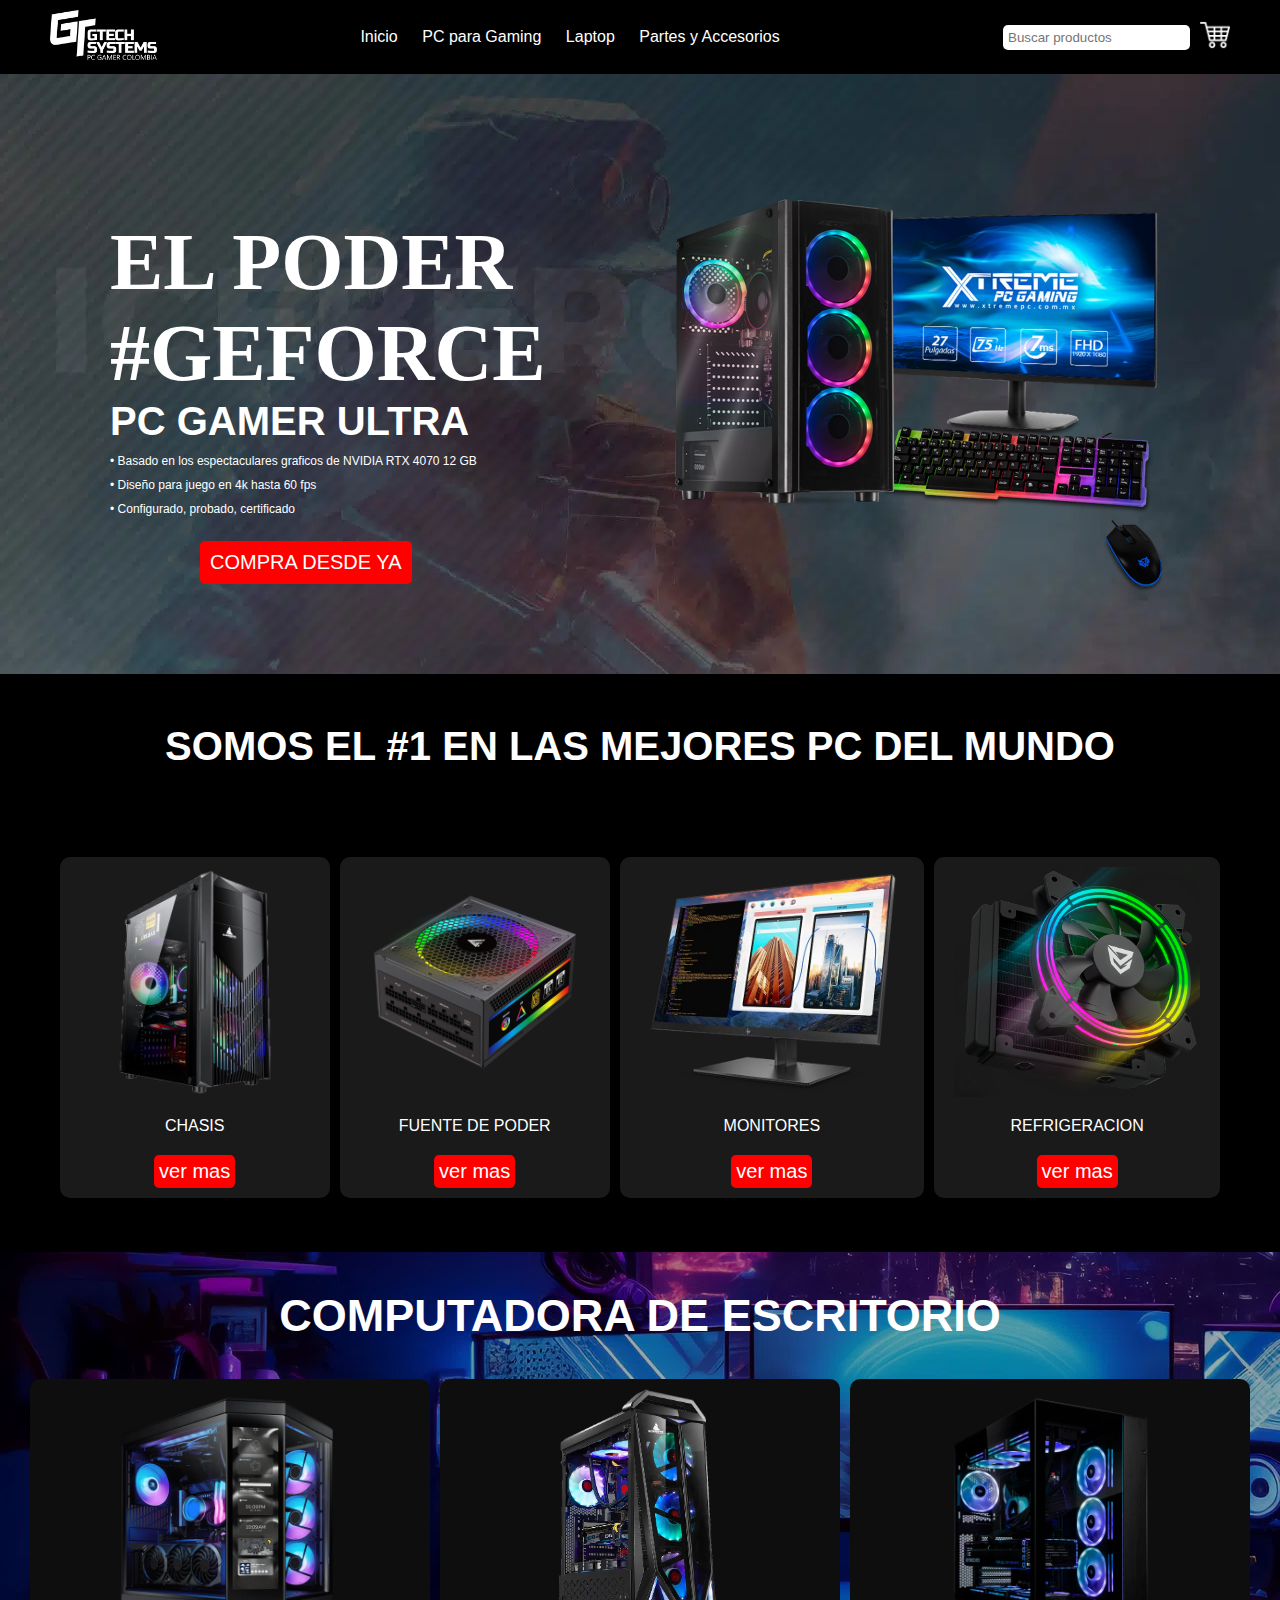
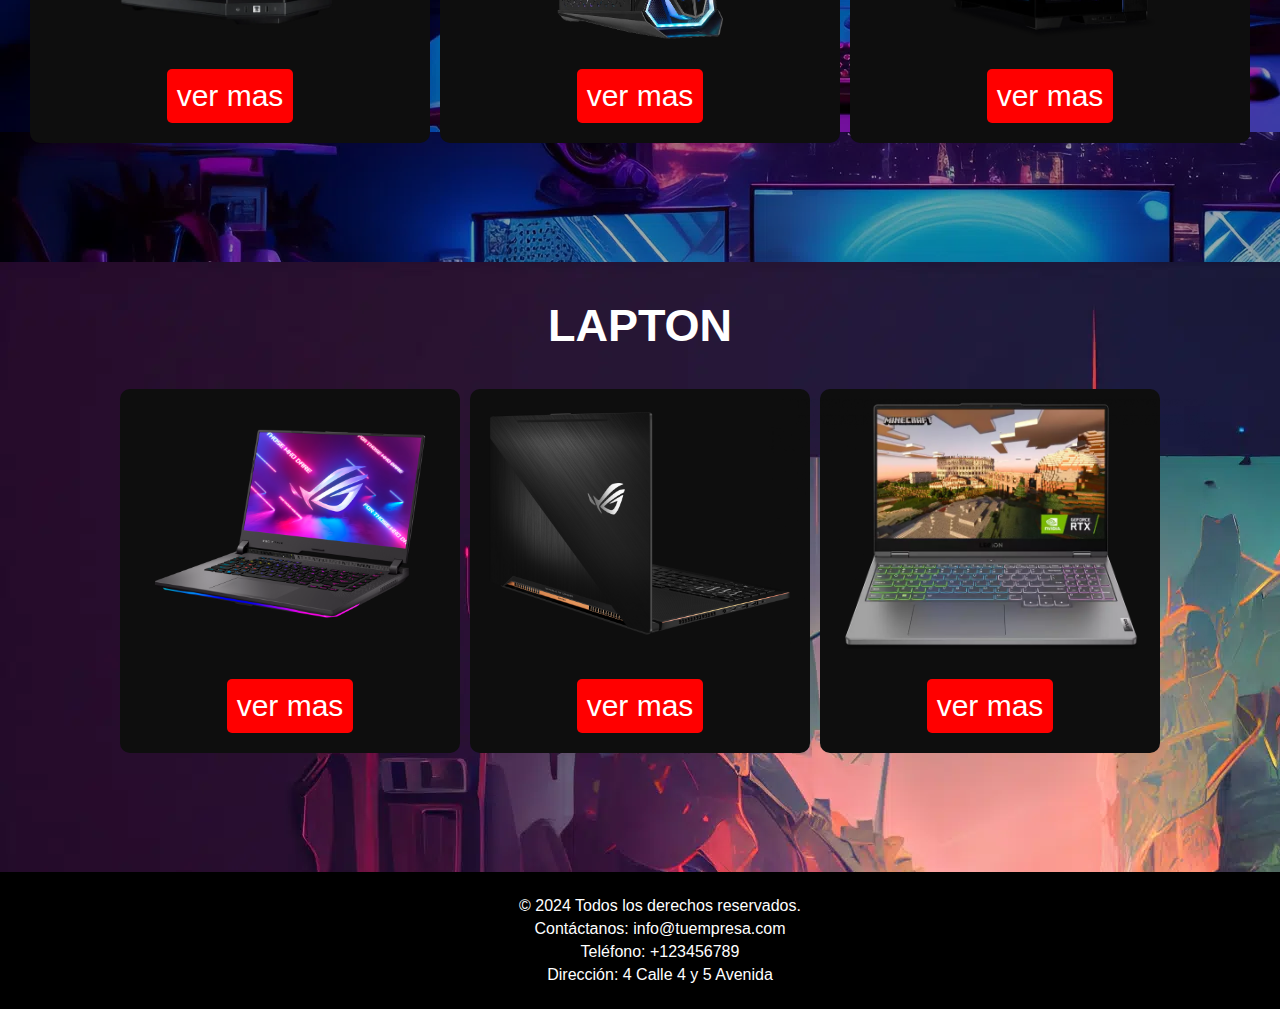
<file: index.html>
<!DOCTYPE html>
<html lang="es">

<head>
    <meta charset="UTF-8">
    <meta name="viewport" content="width=device-width, initial-scale=1.0">
    <title>Menú de Tienda</title>
    <link rel="stylesheet" href="styles.css">
</head>

<body>
    <header>
        <div class="logo">
            <img src="img/icono/Logo-GT-Blanco.png" alt="Logo de la tienda">
        </div>
        <nav>
            <ul>
                <li><a href="index.html">Inicio</a></li>
                <li><a href="escritorio.html">PC para Gaming</a></li>
                <li><a href="lapton.html">Laptop</a></li>
                <li><a href="partes.html">Partes y Accesorios</a></li>
            </ul>
        </nav>
        <div class="search-cart">
            <input type="text" placeholder="Buscar productos">
            <a href="cobranza.html"><img src="img/icono/carrito.png" alt="Carrito de compras"></a>
        </div>
    </header>


    <div class="header_pricipal">
        <div class="coluna">
            <h1>
                EL PODER <br>
                #GEFORCE
            </h1>

            <h2>PC GAMER ULTRA</h2>
            <ul>
                <li>• Basado en los espectaculares graficos de NVIDIA RTX 4070 12 GB</li>
                <li>• Diseño para juego en 4k hasta 60 fps</li>
                <li>• Configurado, probado, certificado</li>
            </ul>
            <button>COMPRA DESDE YA</button>
        </div>

        <div class="coluna1">
            <img src="img/variedad/fondo_pc.png" alt="">
        </div>
    </div>

    <!--====================================================================-->

    <div class="catalogo">

        <div class="catalogo-titulo">
            <h2>SOMOS EL #1 EN LAS MEJORES PC DEL MUNDO</h2>
        </div>

        <div class="catalogo_2">

            <div class="img-catalogo">
                <img src="img/variedad/CHASIS-catalogo.webp" alt="">
                <span>CHASIS</span>
                <a href="partes.html">ver mas</a>
            </div>

            <div class="img-catalogo">
                <img src="img/variedad/FUENTE DE PODER-CATALOGO.png" alt="">
                <span>FUENTE DE PODER</span>
                <a href="partes.html">ver mas</a>
            </div>

            <div class="img-catalogo">
                <img src="img/variedad/MONITORES-CATALOGO.avif" alt="">
                <span>MONITORES</span>
                <a href="partes.html">ver mas</a>
            </div>

            <div class="img-catalogo">
                <img src="img/variedad/REFRIGERACION-CATALOGO.webp" alt="">
                <span>REFRIGERACION</span>
                <a href="partes.html">ver mas</a>
            </div>

        </div>

    </div>

    <!--====================================================================-->

    <div class="catalogo-pc">

        <div class="catalogo-titulo-pc">
            <h2><b>COMPUTADORA DE ESCRITORIO</b></h2>
        </div>

        <div class="catalogo-pc2">
            <div class="img-catalogo-pc">
                <img src="img/catalogo pc/1.webp" alt="">
                <a href="#">ver mas</a>
            </div>

            <div class="img-catalogo-pc">
                <img src="img/catalogo pc/2.webp" alt="">
                <a href="#">ver mas</a>
            </div>

            <div class="img-catalogo-pc">
                <img src="img/catalogo pc/3.webp" alt="">
                <a href="#">ver mas</a>
            </div>

        </div>

    </div>

    <!--====================================================================-->

    <div class="catalogo-pc-3">

        <div class="catalogo-titulo-pc3">
            <h2><b>LAPTON</b></h2>
        </div>

        <div class="catalogo-pc3">

            <div class="img-catalogo-pc3">
                <img src="img/catalogo pc/4.png" alt="">
                <a href="#">ver mas</a>
            </div>

            <div class="img-catalogo-pc3">
                <img src="img/catalogo pc/5.png" alt="">
                <a href="#">ver mas</a>
            </div>

            <div class="img-catalogo-pc3">
                <img src="img/catalogo pc/6.webp" alt="">
                <a href="#">ver mas</a>
            </div>

        </div>

    </div>

    <footer class="footer">
        <p>© 2024 Todos los derechos reservados.</p>
        <p>Contáctanos: <a href="mailto:info@tuempresa.com">info@tuempresa.com</a></p>
        <p>Teléfono: +123456789</p>
        <p>Dirección: 4 Calle 4 y 5 Avenida</p>
    </footer>
</body>

</html>
</file>
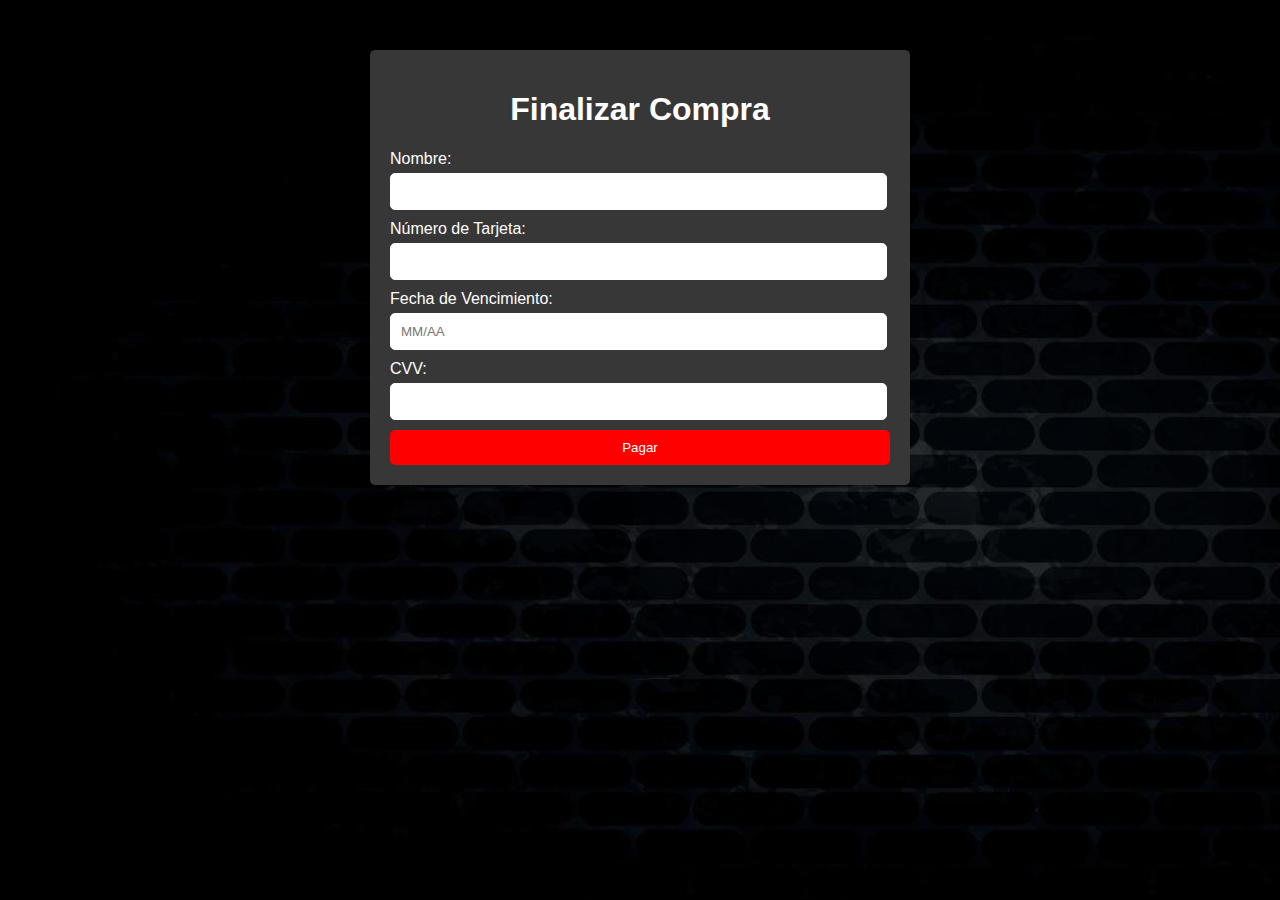
<file: cobranza.html>
<!DOCTYPE html>
<html lang="es">

<head>
    <meta charset="UTF-8">
    <meta name="viewport" content="width=device-width, initial-scale=1.0">
    <title>Página de Cobranza</title>
    <link rel="stylesheet" href="cobranza.css">
</head>

<body>
    <div class="container">
        <h1>Finalizar Compra</h1>
        <form id="payment-form" action="#" method="POST">
            <label for="nombre">Nombre:</label>
            <input type="text" id="nombre" name="nombre" required><br>
            <label for="tarjeta">Número de Tarjeta:</label>
            <input type="text" id="tarjeta" name="tarjeta" required><br>
            <label for="vencimiento">Fecha de Vencimiento:</label>
            <input type="text" id="vencimiento" name="vencimiento" placeholder="MM/AA" required><br>
            <label for="cvv">CVV:</label>
            <input type="text" id="cvv" name="cvv" maxlength="3" required><br>
            <button type="submit">Pagar</button>
        </form>
        <div id="mensaje-exitoso" style="display: none;">
            <p>¡Compra exitosa!</p>
        </div>
    </div>

    <script>
        document.getElementById('payment-form').addEventListener('submit', function (event) {
            event.preventDefault(); // Evitar que se envíe el formulario
            // Aquí puedes agregar la lógica para procesar el pago, por ejemplo, enviar datos a un servidor
            // En este ejemplo, simplemente mostraremos el mensaje de compra exitosa
            document.getElementById('payment-form').style.display = 'none'; // Ocultar el formulario de pago
            document.getElementById('mensaje-exitoso').style.display = 'block'; // Mostrar el mensaje de compra exitosa
        });
    </script>
</body>

</html>
</file>
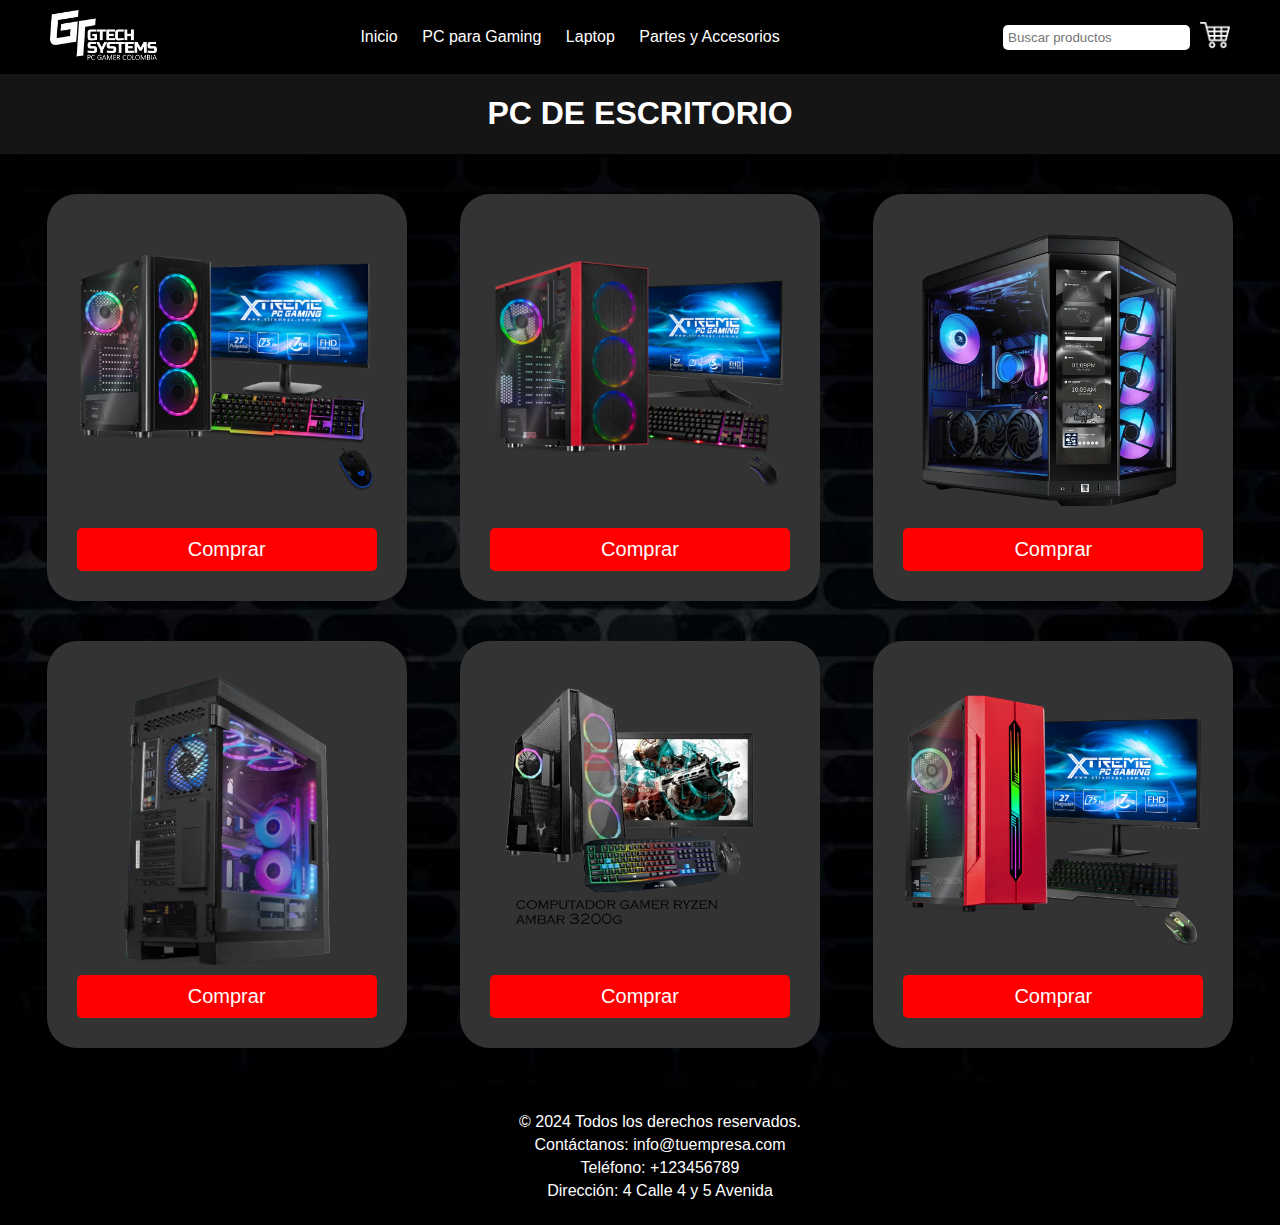
<file: escritorio.html>
<!DOCTYPE html>
<html lang="en">

<head>
    <meta charset="UTF-8">
    <meta name="viewport" content="width=device-width, initial-scale=1.0">
    <title>Document</title>
    <link rel="stylesheet" href="escritorio.css">
</head>

<body>
    <header>
        <div class="logo">
            <img src="img/icono/Logo-GT-Blanco.png" alt="Logo de la tienda">
        </div>
        <nav>
            <ul>
                <li><a href="index.html">Inicio</a></li>
                <li><a href="escritorio.html">PC para Gaming</a></li>
                <li><a href="lapton.html">Laptop</a></li>
                <li><a href="partes.html">Partes y Accesorios</a></li>
            </ul>
        </nav>
        <div class="search-cart">
            <input type="text" placeholder="Buscar productos">
            <a href="cobranza.html"><img src="img/icono/carrito.png" alt="Carrito de compras"></a>
        </div>
    </header>


    <div class="titulo">
        <h1>PC DE ESCRITORIO</h1>
    </div>
    <div class="container">

        <!--Repite este bloque de código para cada elemento -->

        <section class="pc-item">
            <div class="pc-image">
                <img src="img/laptop/1.webp" alt="">
                <a href="cobranza.html">Comprar</a>
            </div>
        </section>

        <section class="pc-item">
            <div class="pc-image">
                <img src="img/laptop/2.webp" alt="">
                <a href="cobranza.html">Comprar</a>
            </div>
        </section>

        <section class="pc-item">
            <div class="pc-image">
                <img src="img/laptop/3.webp" alt="">
                <a href="cobranza.html">Comprar</a>
            </div>
        </section>

        <section class="pc-item">
            <div class="pc-image">
                <img src="img/laptop/4.webp" alt="">
                <a href="cobranza.html">Comprar</a>
            </div>
        </section>

        <section class="pc-item">
            <div class="pc-image">
                <img src="img/laptop/5.webp" alt="">
                <a href="cobranza.html">Comprar</a>
            </div>
        </section>

        <section class="pc-item">
            <div class="pc-image">
                <img src="img/laptop/6.webp" alt="">
                <a href="cobranza.html">Comprar</a>
            </div>
        </section>


    </div>


    <footer class="footer">
        <p>© 2024 Todos los derechos reservados.</p>
        <p>Contáctanos: <a href="mailto:info@tuempresa.com">info@tuempresa.com</a></p>
        <p>Teléfono: +123456789</p>
        <p>Dirección: 4 Calle 4 y 5 Avenida</p>
    </footer>
</body>

</html>
</file>
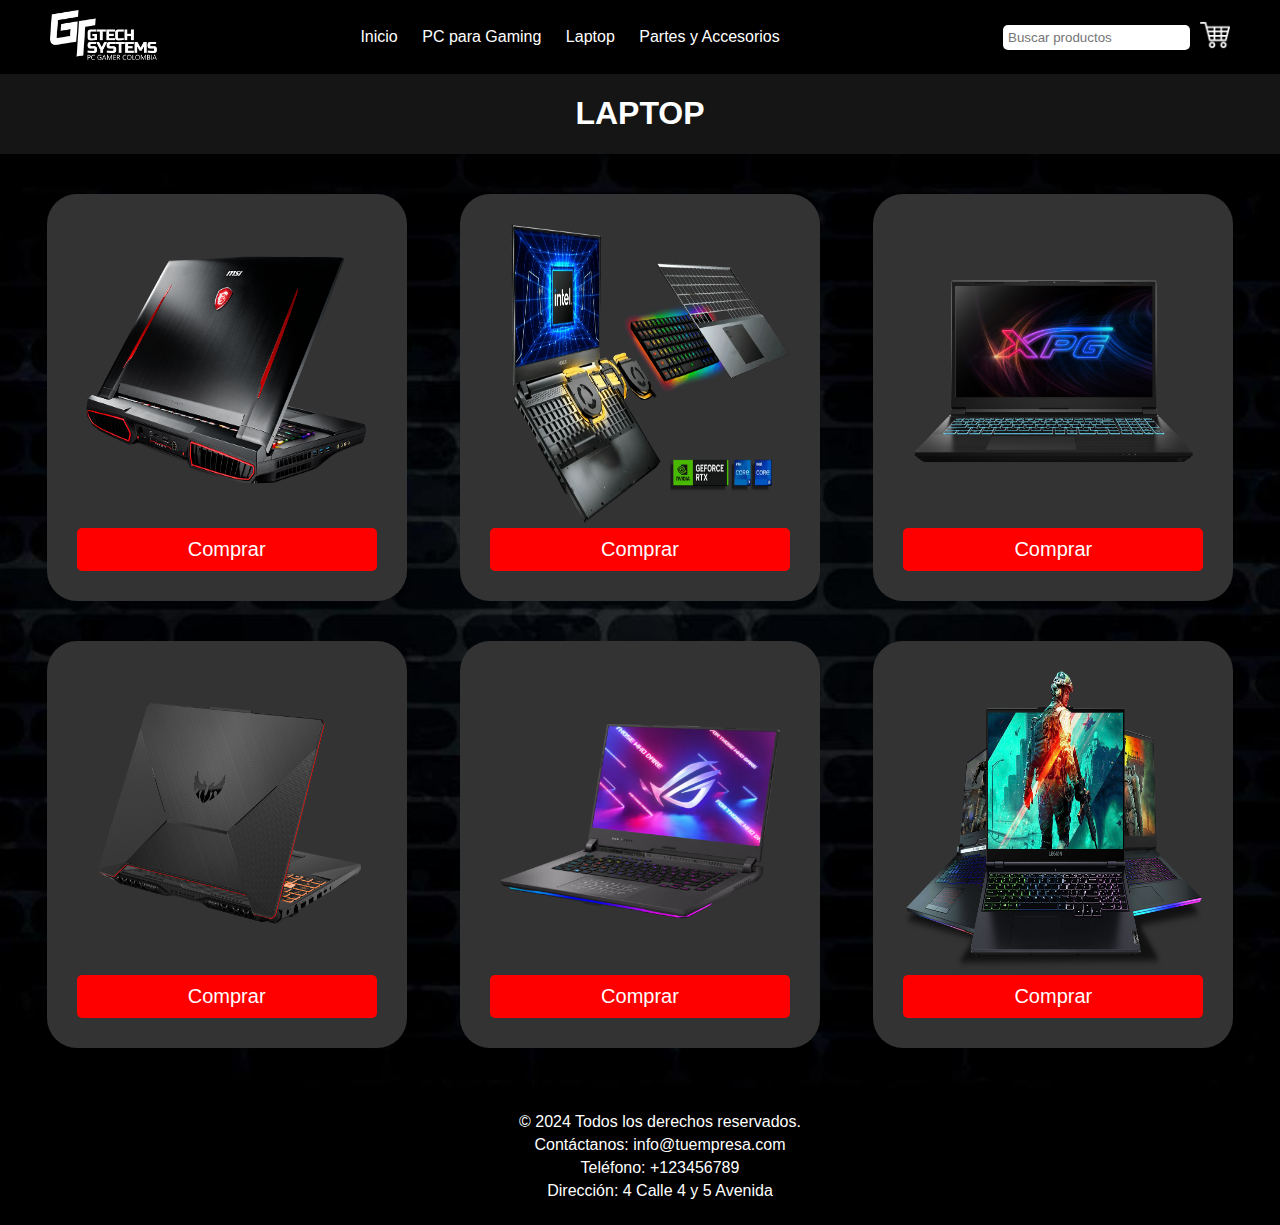
<file: lapton.html>
<!DOCTYPE html>
<html lang="en">

<head>
    <meta charset="UTF-8">
    <meta name="viewport" content="width=device-width, initial-scale=1.0">
    <title>Document</title>
    <link rel="stylesheet" href="laptop.css">
</head>

<body>
    <header>
        <div class="logo">
            <img src="img/icono/Logo-GT-Blanco.png" alt="Logo de la tienda">
        </div>
        <nav>
            <ul>
                <li><a href="index.html">Inicio</a></li>
                <li><a href="escritorio.html">PC para Gaming</a></li>
                <li><a href="lapton.html">Laptop</a></li>
                <li><a href="partes.html">Partes y Accesorios</a></li>
            </ul>
        </nav>
        <div class="search-cart">
            <input type="text" placeholder="Buscar productos">
            <a href="cobranza.html"><img src="img/icono/carrito.png" alt="Carrito de compras"></a>
        </div>
    </header>


    <div class="titulo">
        <h1>LAPTOP</h1>
    </div>
    <div class="container">

        <!--Repite este bloque de código para cada elemento -->

        <section class="pc-item">
            <div class="pc-image">
                <img src="img/laptop/7.png" alt="">
                <a href="cobranza.html">Comprar</a>
            </div>
        </section>

        <section class="pc-item">
            <div class="pc-image">
                <img src="img/laptop/8.webp" alt="">
                <a href="cobranza.html">Comprar</a>
            </div>
        </section>

        <section class="pc-item">
            <div class="pc-image">
                <img src="img/laptop/9.png" alt="">
                <a href="cobranza.html">Comprar</a>
            </div>
        </section>

        <section class="pc-item">
            <div class="pc-image">
                <img src="img/laptop/10.png" alt="">
                <a href="cobranza.html">Comprar</a>
            </div>
        </section>

        <section class="pc-item">
            <div class="pc-image">
                <img src="img/laptop/11.webp" alt="">
                <a href="cobranza.html">Comprar</a>
            </div>
        </section>

        <section class="pc-item">
            <div class="pc-image">
                <img src="img/laptop/12.png" alt="">
                <a href="cobranza.html">Comprar</a>
            </div>
        </section>


    </div>


    <footer class="footer">
        <p>© 2024 Todos los derechos reservados.</p>
        <p>Contáctanos: <a href="mailto:info@tuempresa.com">info@tuempresa.com</a></p>
        <p>Teléfono: +123456789</p>
        <p>Dirección: 4 Calle 4 y 5 Avenida</p>
    </footer>
</body>

</html>
</file>
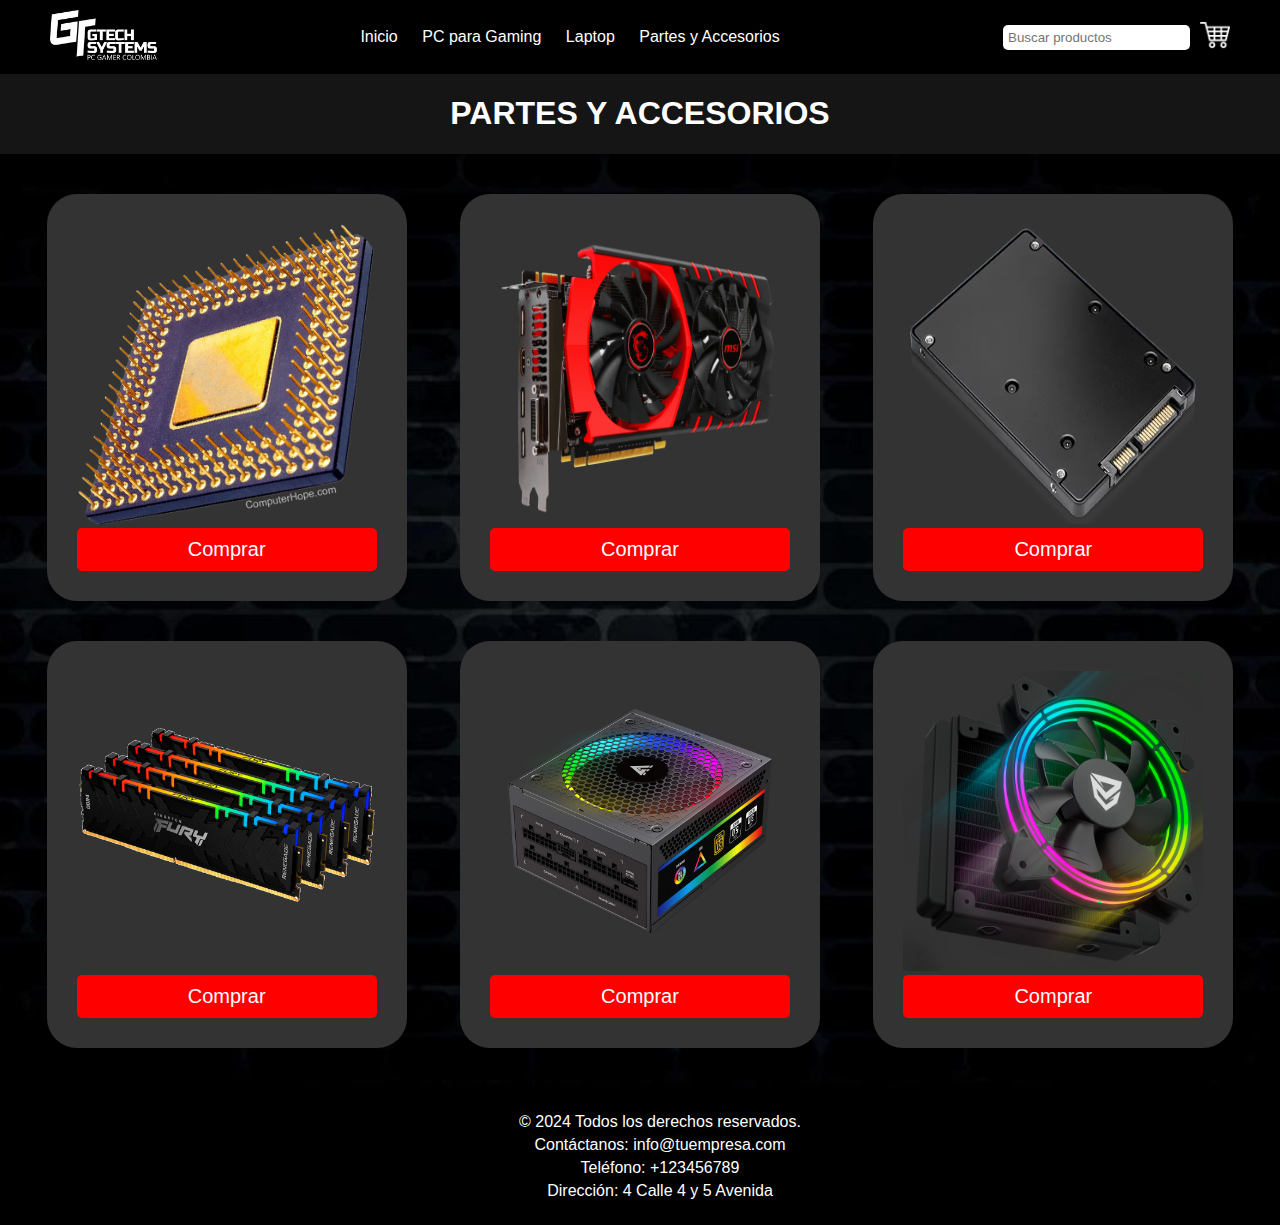
<file: partes.html>
<!DOCTYPE html>
<html lang="en">

<head>
    <meta charset="UTF-8">
    <meta name="viewport" content="width=device-width, initial-scale=1.0">
    <title>Document</title>
    <link rel="stylesheet" href="partes.css">
</head>

<body>
    <header>
        <div class="logo">
            <img src="img/icono/Logo-GT-Blanco.png" alt="Logo de la tienda">
        </div>
        <nav>
            <ul>
                <li><a href="index.html">Inicio</a></li>
                <li><a href="escritorio.html">PC para Gaming</a></li>
                <li><a href="lapton.html">Laptop</a></li>
                <li><a href="partes.html">Partes y Accesorios</a></li>
            </ul>
        </nav>
        <div class="search-cart">
            <input type="text" placeholder="Buscar productos">
            <a href="cobranza.html"><img src="img/icono/carrito.png" alt="Carrito de compras"></a>
        </div>
    </header>


    <div class="titulo">
        <h1>PARTES Y ACCESORIOS</h1>
    </div>
    <div class="container">

        <!--Repite este bloque de código para cada elemento -->

        <section class="pc-item">
            <div class="pc-image">
                <img src="img/partes/1.webp" alt="">
                <a href="cobranza.html">Comprar</a>
            </div>
        </section>

        <section class="pc-item">
            <div class="pc-image">
                <img src="img/partes/2.webp" alt="">
                <a href="cobranza.html">Comprar</a>
            </div>
        </section>

        <section class="pc-item">
            <div class="pc-image">
                <img src="img/partes/3.avif" alt="">
                <a href="cobranza.html">Comprar</a>
            </div>
        </section>

        <section class="pc-item">
            <div class="pc-image">
                <img src="img/partes/4.png" alt="">
                <a href="cobranza.html">Comprar</a>
            </div>
        </section>

        <section class="pc-item">
            <div class="pc-image">
                <img src="img/partes/5.png" alt="">
                <a href="cobranza.html">Comprar</a>
            </div>
        </section>

        <section class="pc-item">
            <div class="pc-image">
                <img src="img/partes/6.webp" alt="">
                <a href="cobranza.html">Comprar</a>
            </div>
        </section>


    </div>


    <footer class="footer">
        <p>© 2024 Todos los derechos reservados.</p>
        <p>Contáctanos: <a href="mailto:info@tuempresa.com">info@tuempresa.com</a></p>
        <p>Teléfono: +123456789</p>
        <p>Dirección: 4 Calle 4 y 5 Avenida</p>
    </footer>
</body>

</html>
</file>
<file: styles.css>
body {
    font-family: Arial, sans-serif;
    margin: 0;
    padding: 0;
}

header {
    background-color: #000000;
    color: #fff;
    padding: 10px 50px;
    display: flex;
    align-items: center;
    justify-content: space-between;
}

.logo img {
    height: 50px;
    /* Ajustar el tamaño del logo según sea necesario */
}

nav ul {
    list-style-type: none;
    margin: 0;
    padding: 0;
}

nav ul li {
    display: inline;
    margin-right: 20px;
}

nav ul li a {
    color: #fff;
    text-decoration: none;
}

.search-cart {
    display: flex;
    align-items: center;
}

.search-cart input[type="text"] {
    padding: 5px;
    border-radius: 5px;
    border: none;
}

.search-cart a img {
    height: 30px;
    /* Ajustar el tamaño del icono del carrito según sea necesario */
    margin-left: 10px;
}

/* --------------------------------------------------------------------------------------*/

.img-catalogo:hover {
    box-shadow: 0 0 30px rgba(255, 0, 0, 0.5);
    transform: scale(1.1);
}

.header_pricipal {
    background-image: url(img/fondo/fondo_principal.jpg);
    height: 600px;
    color: white;
    display: flex;
    justify-content: space-between;
    /* Para que los divs de columna estén separados */
    align-items: center;
    /* Para centrar verticalmente el contenido */
}

.coluna1 img {
    margin-top: 50px;
    height: 500px;
    width: auto;
}

.coluna1 {
    margin-right: 110px;
}

.coluna {
    margin-left: 110px;

}

.coluna h1 {
    font-size: 80px;
    font-family: cambria;
    margin-bottom: 0px;
}

.coluna h2 {
    font-size: 40px;
    margin-top: 0px;
    margin-bottom: 5px;
}

.coluna {
    text-align: left;
}

.coluna ul {
    margin: 0;
    padding: 0;
    list-style: none;
}

.coluna ul li {
    font-size: 12px;
    padding: 5px 0px;
}

.coluna button {
    background-color: rgb(255, 0, 0);
    border: 0px;
    border-radius: 5px;
    font-size: 20px;
    font-family: Arial;
    color: #fff;
    padding: 10px;
}

.coluna button {
    margin-top: 20px;
    margin-left: 90px;
}

/*===============================================================================*/


.catalogo {
    background-color: #000000;
    color: #ffffff;
}

.catalogo-titulo {
    display: flex;
    justify-content: center;
}

.catalogo-titulo h2 {
    margin-top: 50px;
    font-size: 40px;
}

.catalogo_2 {
    height: 450px;
    background-color: #000000;
    display: flex;
    justify-content: center;
    align-items: center;
}

.img-catalogo img {
    width: auto;
    height: 230px;
    margin: 10px 0px;
}

.img-catalogo {
    margin: 0px 5px;
    padding: 0px 20px;
    display: flex;
    flex-direction: column;
    justify-content: center;
    align-items: center;
}

.img-catalogo {
    border-radius: 10px;
    background-color: #1a1a1a;
}

.img-catalogo span {
    color: white;
    margin: 10px;
}

.img-catalogo a {
    margin: 10px;
    background-color: red;
    border-radius: 5px;
    padding: 5px;
    color: white;
    text-decoration: none;
    font-size: 20px;
}



/*-----------------------------------------------------------------------------*/

.catalogo-pc {
    background-image: url(img/fondo/fondo-secundario.png);
    background-color: #000000;
    height: 610px;
}

.catalogo-titulo-pc {
    font-size: 30px;
    display: flex;
    justify-content: center;
    color: #ffffff;
}

.catalogo-pc2 {
    margin: 0px 5px;
    padding: 0px 20px;
    display: flex;
    justify-content: center;
    align-items: center;
}

.img-catalogo-pc img {
    width: auto;
    height: 250px;
    margin: 10px 0px;

}

.img-catalogo-pc {
    margin: 0px 5px;
    padding: 0px 20px;
    display: flex;
    flex-direction: column;
    justify-content: center;
    align-items: center;
    border-radius: 10px;
    background-color: #0e0e0e;
}

.img-catalogo-pc {
    width: 400px;
}

.img-catalogo-pc a {
    margin: 20px;
    background-color: red;
    border-radius: 5px;
    padding: 10px;
    color: white;
    text-decoration: none;
    font-size: 30px;
}

/* ================================================================*/

.catalogo-pc-3 {
    background-image: url(img/fondo/fondo-terceario.jpg);
    background-color: #000000;
    height: 610px;
}

.catalogo-titulo-pc3 {
    font-size: 30px;
    display: flex;
    justify-content: center;
    color: #ffffff;
}

.catalogo-pc3 {
    margin: 0px 5px;
    padding: 0px 20px;
    display: flex;
    justify-content: center;
    align-items: center;
}

.img-catalogo-pc3 img {
    width: auto;
    height: 250px;
    margin: 10px 0px;

}

.img-catalogo-pc3 {
    margin: 0px 5px;
    padding: 0px 20px;
    display: flex;
    flex-direction: column;
    justify-content: center;
    align-items: center;
    border-radius: 10px;
    background-color: #0e0e0e;
}

.img-catalogo-pc3 {
    width: 300px;
}

.img-catalogo-pc3 a {
    margin: 20px;
    background-color: red;
    border-radius: 5px;
    padding: 10px;
    color: white;
    text-decoration: none;
    font-size: 30px;
}

.footer {
    background-color: #000;
    color: #fff;
    padding: 20px;
    text-align: center;

    bottom: 0;
    width: 100%;
}

.footer p {
    margin: 5px 0;
}

.footer a {
    color: #fff;
    text-decoration: none;
}

.footer a:hover {
    text-decoration: underline;
}
</file>
<file: cobranza.css>
body {
    font-family: Arial, sans-serif;
    background-color: #f2f2f2;
    margin: 0;
    padding: 0;
    background-image: url(img/fondo/fondo-body.jpg);
}

.container {
    max-width: 500px;
    margin: 50px auto;
    background-color: #373737;
    padding: 20px;
    border-radius: 5px;
    box-shadow: 0 0 10px rgba(0, 0, 0, 0.1);
    opacity: 1;
}

h1 {
    text-align: center;
    color: #fff;
}

p{
    color: #fff;
    display: flex;
    justify-content: center;
}

form {
    margin-top: 20px;
    color: #fff;
}

label {
    display: block;
    margin-bottom: 5px;
}

input[type="text"] {
    width: 95%;
    padding: 10px;
    margin-bottom: 10px;
    border: 1px solid #ffffff;
    border-radius: 5px;
}

button {
    width: 100%;
    padding: 10px;
    background-color: #ff0000;
    color: #fff;
    border: none;
    border-radius: 5px;
    cursor: pointer;
    transition: background-color 0.3s;
}

button:hover {
    background-color: #0056b3;
}
</file>
<file: escritorio.css>
body {
    font-family: Arial, sans-serif;
    margin: 0;
    padding: 0;

    background-image: url('img/fondo/fondo-body.jpg');
    background-size: cover;
    background-position: center;
    background-repeat: no-repeat;
}

header {
    background-color: #000000;
    color: #fff;
    padding: 10px 50px;
    display: flex;
    align-items: center;
    justify-content: space-between;
}

.logo img {
    height: 50px;
}

nav ul {
    list-style-type: none;
    margin: 0;
    padding: 0;
}

nav ul li {
    display: inline;
    margin-right: 20px;
}

nav ul li a {
    color: #fff;
    text-decoration: none;
}

.search-cart {
    display: flex;
    align-items: center;
}

.search-cart input[type="text"] {
    padding: 5px;
    border-radius: 5px;
    border: none;
}

.search-cart a img {
    height: 30px;
    /* Ajustar el tamaño del icono del carrito según sea necesario */
    margin-left: 10px;
}

nav ul li a:hover {
    color: rgb(0, 0, 0);
    background-color: red;
    padding: 10px;
    border-radius: 5px;
}

/*===================================================================*/

.titulo {
    display: flex;
    justify-content: center;
    color: #fff;
    background-color: #151515;
}

.container {
    display: flex;
    flex-wrap: wrap;
    justify-content: space-around;
    padding: 20px;
    box-sizing: border-box;
}

.pc-image img {
    width: 300px;
    height: 300px;
}

.pc-item {
    background-color: #333;
    padding: 30px;
    color: #fff;
    border-radius: 30px;
    margin: 20px 0px;
}

.pc-item:hover {
    box-shadow: 0 0 30px rgba(255, 0, 0, 0.5);
    transform: scale(1.1);
}

.pc-image a:hover{
    box-shadow: 0 0 5px rgb(0, 0, 0);
}

.pc-image h2 {
    display: flex;
    justify-content: center;
}

.pc-image a {
    display: flex;
    justify-content: center;
}

.pc-image a {
    background-color: red;
    border-radius: 5px;
    padding: 10px;
    font-size: 20px;
    text-decoration: none;
    color: #fff;
}

/*===========================================================*/

footer {
    background-color: #333;
    color: #fff;
    text-align: center;
    padding: 10px 0;
}


.footer {
    background-color: #000;
    color: #fff;
    padding: 20px;
    text-align: center;

    bottom: 0;
    width: 100%;
}

.footer p {
    margin: 5px 0;
}

.footer a {
    color: #fff;
    text-decoration: none;
}

.footer a:hover {
    text-decoration: underline;
}
</file>
<file: laptop.css>
body {
    font-family: Arial, sans-serif;
    margin: 0;
    padding: 0;

    background-image: url('img/fondo/fondo-body.jpg');
    background-size: cover;
    background-position: center;
    background-repeat: no-repeat;
}

header {
    background-color: #000000;
    color: #fff;
    padding: 10px 50px;
    display: flex;
    align-items: center;
    justify-content: space-between;
}

.logo img {
    height: 50px;
}

nav ul {
    list-style-type: none;
    margin: 0;
    padding: 0;
}

nav ul li {
    display: inline;
    margin-right: 20px;
}

nav ul li a {
    color: #fff;
    text-decoration: none;
}

.search-cart {
    display: flex;
    align-items: center;
}

.search-cart input[type="text"] {
    padding: 5px;
    border-radius: 5px;
    border: none;
}

.search-cart a img {
    height: 30px;
    /* Ajustar el tamaño del icono del carrito según sea necesario */
    margin-left: 10px;
}

nav ul li a:hover {
    color: rgb(0, 0, 0);
    background-color: red;
    padding: 10px;
    border-radius: 5px;
}

/*===================================================================*/

.titulo {
    display: flex;
    justify-content: center;
    color: #fff;
    background-color: #151515;
}

.container {
    display: flex;
    flex-wrap: wrap;
    justify-content: space-around;
    padding: 20px;
    box-sizing: border-box;
}

.pc-image img {
    width: 300px;
    height: 300px;
}

.pc-item {
    background-color: #333;
    padding: 30px;
    color: #fff;
    border-radius: 30px;
    margin: 20px 0px;
}

.pc-item:hover {
    box-shadow: 0 0 30px rgba(255, 0, 0, 0.5);
    transform: scale(1.1);
}

.pc-image a:hover{
    box-shadow: 0 0 5px rgb(0, 0, 0);
}

.pc-image h2 {
    display: flex;
    justify-content: center;
}

.pc-image a {
    display: flex;
    justify-content: center;
}

.pc-image a {
    background-color: red;
    border-radius: 5px;
    padding: 10px;
    font-size: 20px;
    text-decoration: none;
    color: #fff;
}

/*===========================================================*/

footer {
    background-color: #333;
    color: #fff;
    text-align: center;
    padding: 10px 0;
}


.footer {
    background-color: #000;
    color: #fff;
    padding: 20px;
    text-align: center;

    bottom: 0;
    width: 100%;
}

.footer p {
    margin: 5px 0;
}

.footer a {
    color: #fff;
    text-decoration: none;
}

.footer a:hover {
    text-decoration: underline;
}
</file>
<file: partes.css>
body {
    font-family: Arial, sans-serif;
    margin: 0;
    padding: 0;

    background-image: url('img/fondo/fondo-body.jpg');
    background-size: cover;
    background-position: center;
    background-repeat: no-repeat;
}

header {
    background-color: #000000;
    color: #fff;
    padding: 10px 50px;
    display: flex;
    align-items: center;
    justify-content: space-between;
}

.logo img {
    height: 50px;
}

nav ul {
    list-style-type: none;
    margin: 0;
    padding: 0;
}

nav ul li {
    display: inline;
    margin-right: 20px;
}

nav ul li a {
    color: #fff;
    text-decoration: none;
}

.search-cart {
    display: flex;
    align-items: center;
}

.search-cart input[type="text"] {
    padding: 5px;
    border-radius: 5px;
    border: none;
}

.search-cart a img {
    height: 30px;
    /* Ajustar el tamaño del icono del carrito según sea necesario */
    margin-left: 10px;
}

nav ul li a:hover {
    color: rgb(0, 0, 0);
    background-color: red;
    padding: 10px;
    border-radius: 5px;
}

/*===================================================================*/

.titulo {
    display: flex;
    justify-content: center;
    color: #fff;
    background-color: #151515;
}

.container {
    display: flex;
    flex-wrap: wrap;
    justify-content: space-around;
    padding: 20px;
    box-sizing: border-box;
}

.pc-image img {
    width: 300px;
    height: 300px;
}

.pc-item {
    background-color: #333;
    padding: 30px;
    color: #fff;
    border-radius: 30px;
    margin: 20px 0px;
}

.pc-item:hover {
    box-shadow: 0 0 30px rgba(255, 0, 0, 0.5);
    transform: scale(1.1);
}

.pc-image a:hover{
    box-shadow: 0 0 5px rgb(0, 0, 0);
}

.pc-image h2 {
    display: flex;
    justify-content: center;
}

.pc-image a {
    display: flex;
    justify-content: center;
}

.pc-image a {
    background-color: red;
    border-radius: 5px;
    padding: 10px;
    font-size: 20px;
    text-decoration: none;
    color: #fff;
}

/*===========================================================*/

footer {
    background-color: #333;
    color: #fff;
    text-align: center;
    padding: 10px 0;
}


.footer {
    background-color: #000;
    color: #fff;
    padding: 20px;
    text-align: center;

    bottom: 0;
    width: 100%;
}

.footer p {
    margin: 5px 0;
}

.footer a {
    color: #fff;
    text-decoration: none;
}

.footer a:hover {
    text-decoration: underline;
}
</file>
